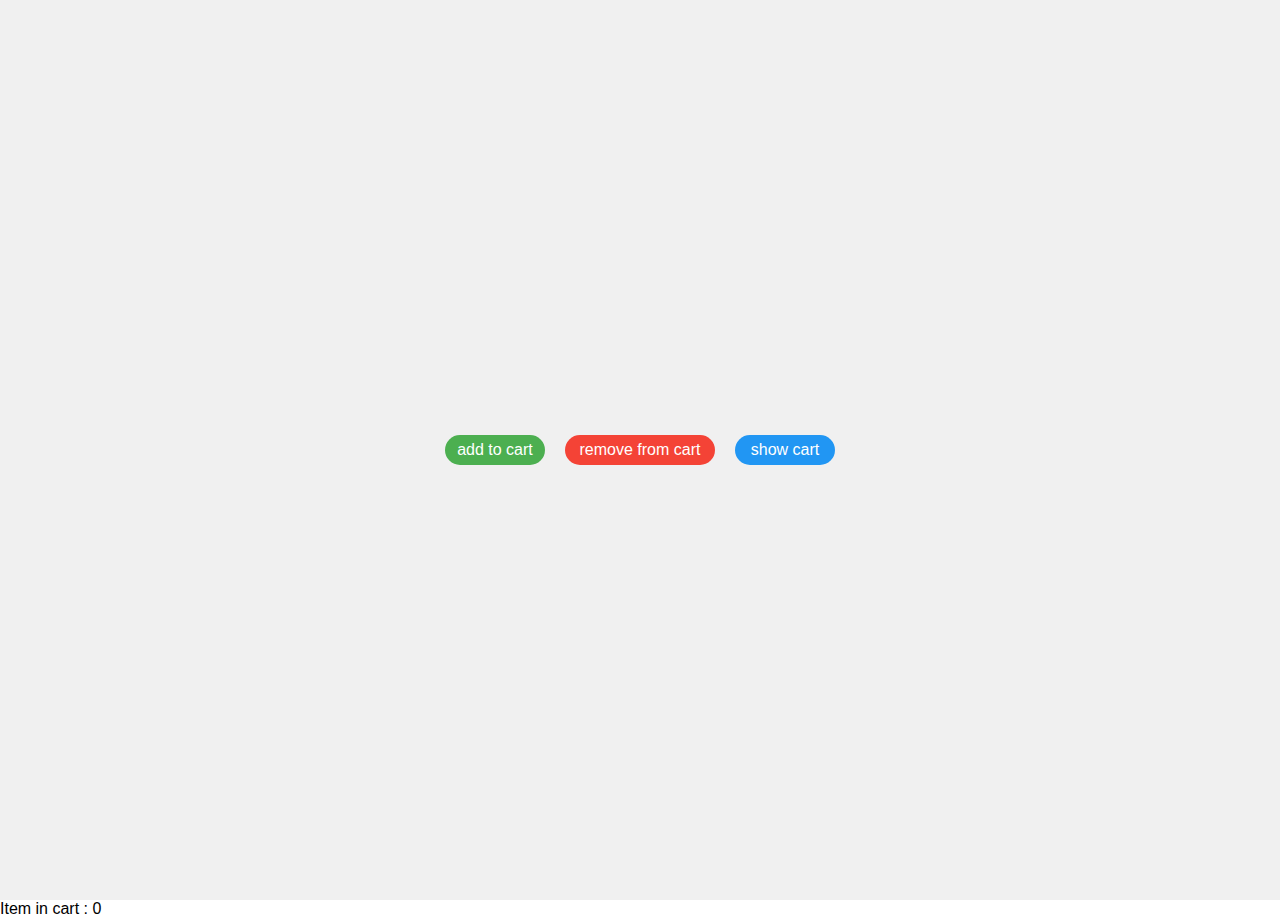
<file: index.html>
<!DOCTYPE html>
<html lang="en">
  <head>
    <meta charset="UTF-8" />
    <meta name="viewport" content="width=device-width, initial-scale=1.0" />
    <title>Document</title>
    <link rel="stylesheet" href="style.css" />
  </head>
  <body>
    <div class="cont">
      <button type="button" id="add" onclick="add()">add to cart</button>
      <button type="button" id="remove" onclick="remove()">
        remove from cart
      </button>
      <button type="button" id="show" onclick="show()">show cart</button>
    </div>
    <p id="">Item in cart : 0</p>

    <script src="script.js"></script>
  </body>
</html>
</file>
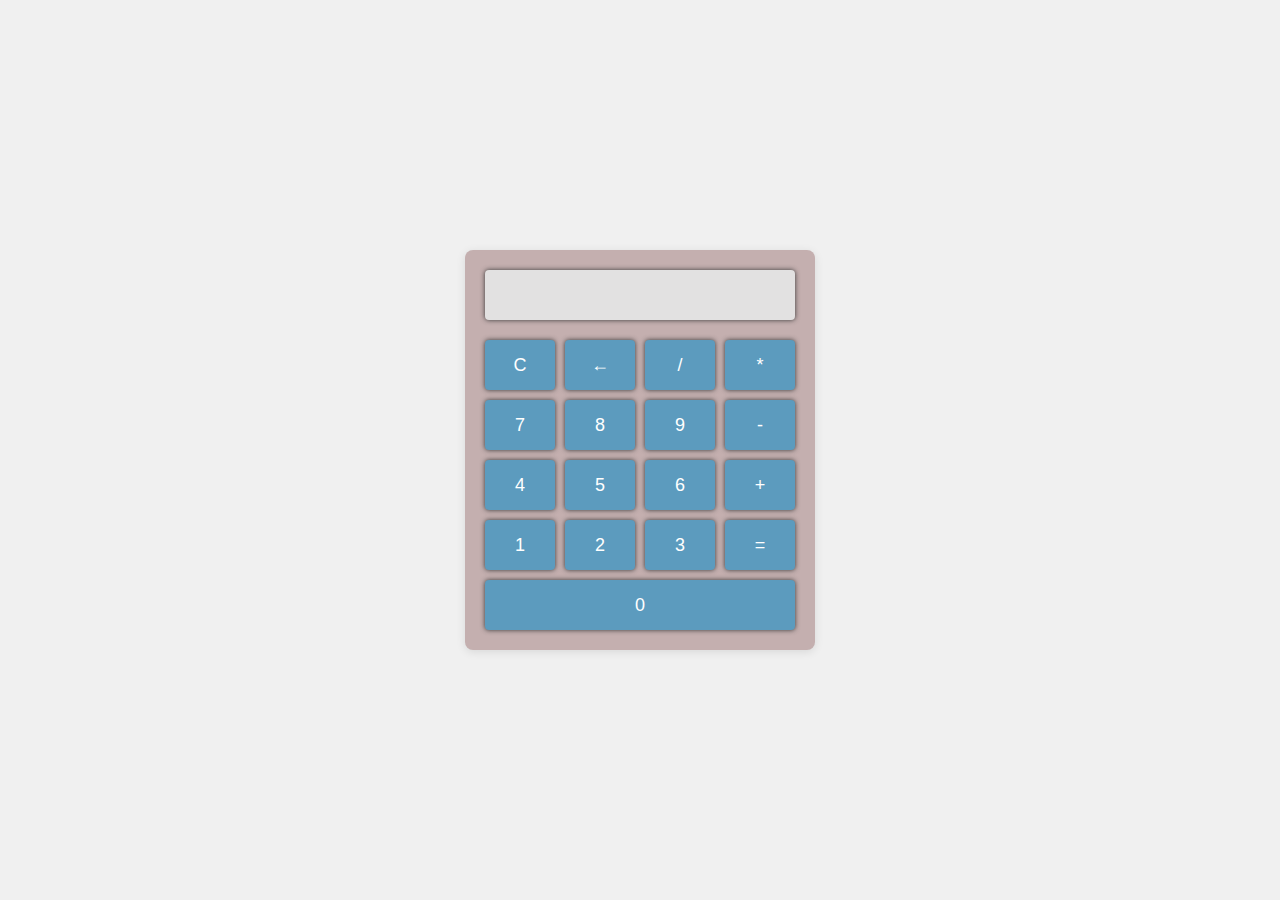
<file: calculator/index.html>
<!DOCTYPE html>
<html lang="en">
  <head>
    <meta charset="UTF-8" />
    <meta name="viewport" content="width=device-width, initial-scale=1.0" />
    <title>Document</title>
    <link rel="stylesheet" href="style.css" />
  </head>
  <body>
    <div class="cont">
      <div id="display">
        <input type="text" id="result" name="result" />
      </div>
      <div id="bot">
        <button class="btn" id="clear" onclick="clearDisplay()">C</button>
        <button class="btn" id="backspace" onclick="backspace()">←</button>
        <button class="btn" id="divide" onclick="updateDisplay('/')">/</button>
        <button class="btn" id="multiply" onclick="updateDisplay('*')">
          *
        </button>
        <button class="btn" id="seven" onclick="updateDisplay(7)">7</button>
        <button class="btn" id="eight" onclick="updateDisplay(8)">8</button>
        <button class="btn" id="nine" onclick="updateDisplay(9)">9</button>
        <button class="btn" id="subtract" onclick="updateDisplay('-')">
          -
        </button>
        <button class="btn" id="four" onclick="updateDisplay(4)">4</button>
        <button class="btn" id="five" onclick="updateDisplay(5)">5</button>
        <button class="btn" id="six" onclick="updateDisplay(6)">6</button>
        <button class="btn" id="add" onclick="updateDisplay('+')">+</button>
        <button class="btn" id="one" onclick="updateDisplay(1)">1</button>
        <button class="btn" id="two" onclick="updateDisplay(2)">2</button>
        <button class="btn" id="three" onclick="updateDisplay(3)">3</button>
        <button class="btn equal" onclick="calculate()">=</button>
        <button class="btn zero" onclick="updateDisplay(0)">0</button>
      </div>
    </div>
    <script src="script.js"></script>
  </body>
</html>
</file>
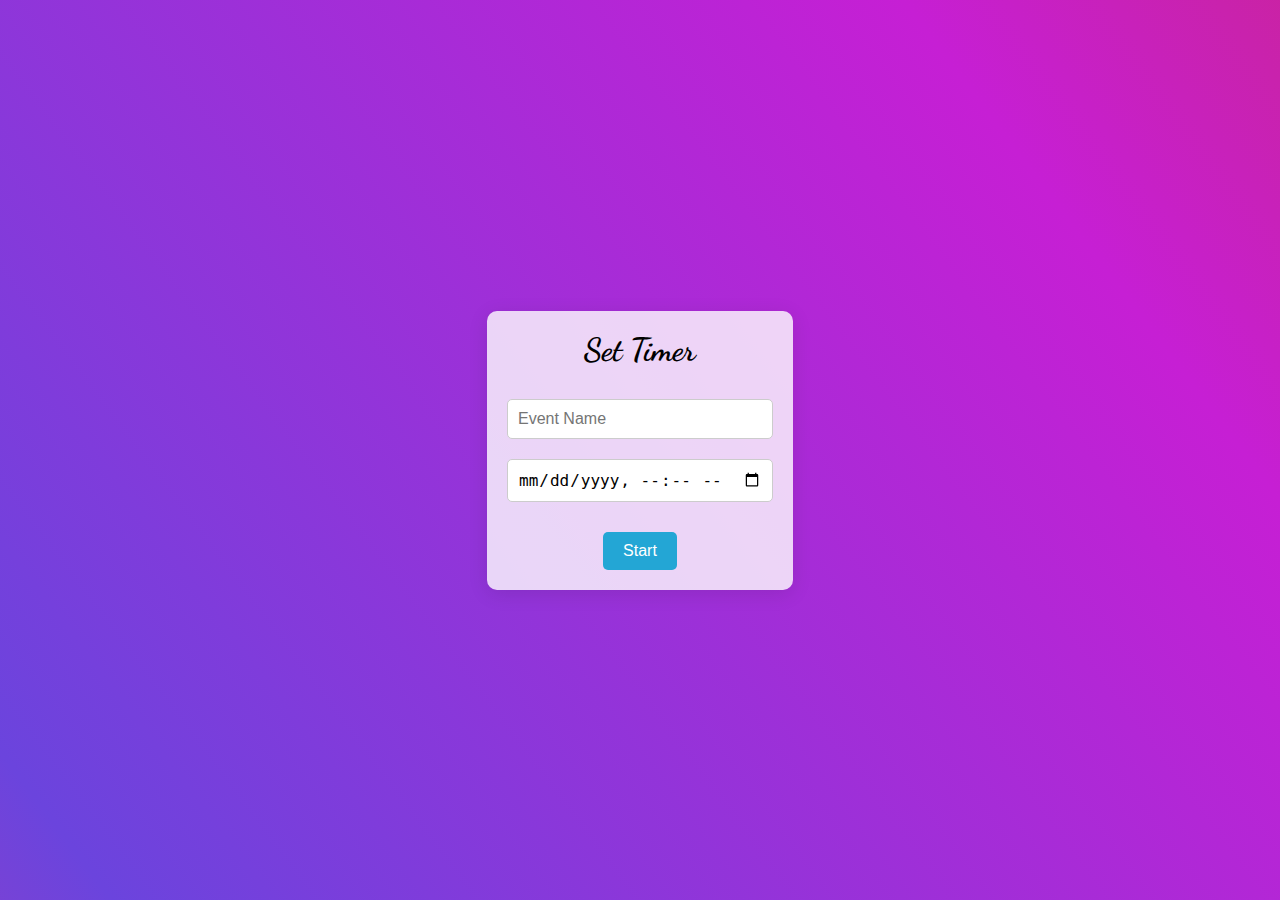
<file: Countdowntimer/index.html>
<!DOCTYPE html>
<html lang="en">

<head>
  <meta charset="UTF-8" />
  <meta name="viewport" content="width=device-width, initial-scale=1.0" />
  <title>Count Down Timer</title>
  <link rel="stylesheet" href="style.css" />
</head>

<body>
  <div class="container">
  <div class="setTimer">
    <h1>Set Timer</h1>
    <div class="eventDetails">
      <input type="text" name="eventName" id="eventName" placeholder="Event Name" />
      <input type="datetime-local" name="date-Time" id="date-Time" />
    
    </div>
    
    <button id="startButton" onclick="getdetails()">Start</button>
  </div>
  <div class="countdown">
    <h1 id="title">Countdown</h1>
    <div class="countdown-timer">
      <div class="cdisplay"> 
        <span id="days">00 Days</span>
        <span id="hours">00 Hours</span>
        <span id="minutes">00 Minutes</span>
        <span id="seconds">00 Seconds</span>
      </div>

      <button id="reset" type="reset" onclick="reset()">Reset</button>
    </div>
    </div>
    <script src="script.js"></script>
</body>

</html>
</file>
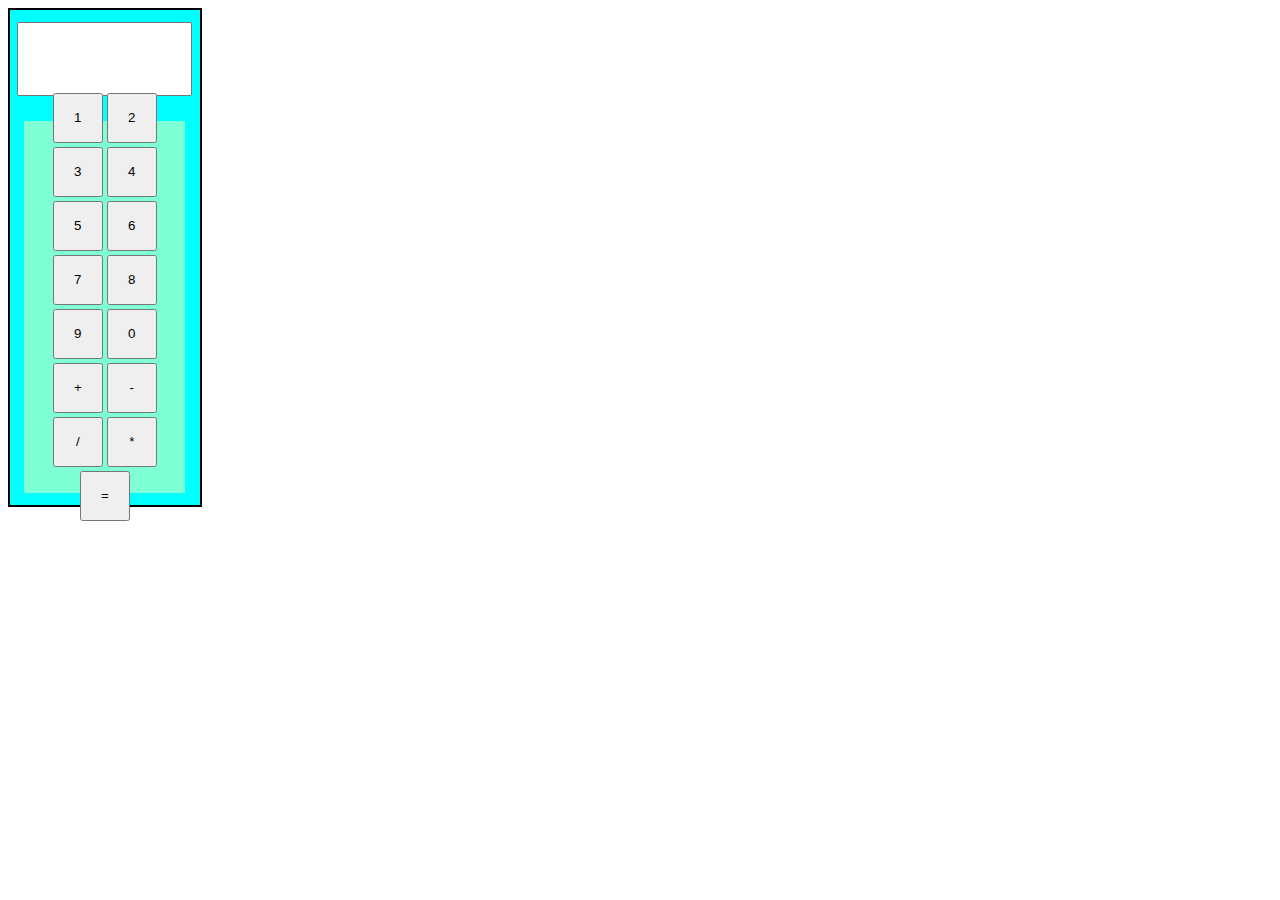
<file: JavaScript/index.html>
<!DOCTYPE html>
<html lang="en">
<head>
    <meta charset="UTF-8">
    <meta name="viewport" content="width=device-width, initial-scale=1.0">
    <title>Document</title>
    <link rel="stylesheet" href="style.css">
</head>
<body>
    <div class="calculator">
        <input class="calinput">
        <div class="calbutton">
            
            <button class="num" onclick="val= val+'1';
document.querySelector('.calinput').value = val;">1</button>
            <button class="num">2</button>
            <button class="num">3</button>
            <button class="num">4</button>
            <button class="num">5</button>
            <button class="num">6</button>
            <button class="num">7</button>
            <button class="num">8</button>
            <button class="num">9</button>
            <button class="num">0</button>
            <button class="num">+</button>
            <button class="num">-</button>
            <button class="num">/</button>
            <button class="num">*</button>
            <button class="num">=</button>
        </div>
    </div>
   
    <script >
        let val='';
        document.querySelector('.calinput').value=val;
    </script>
</body>
</html>
</file>
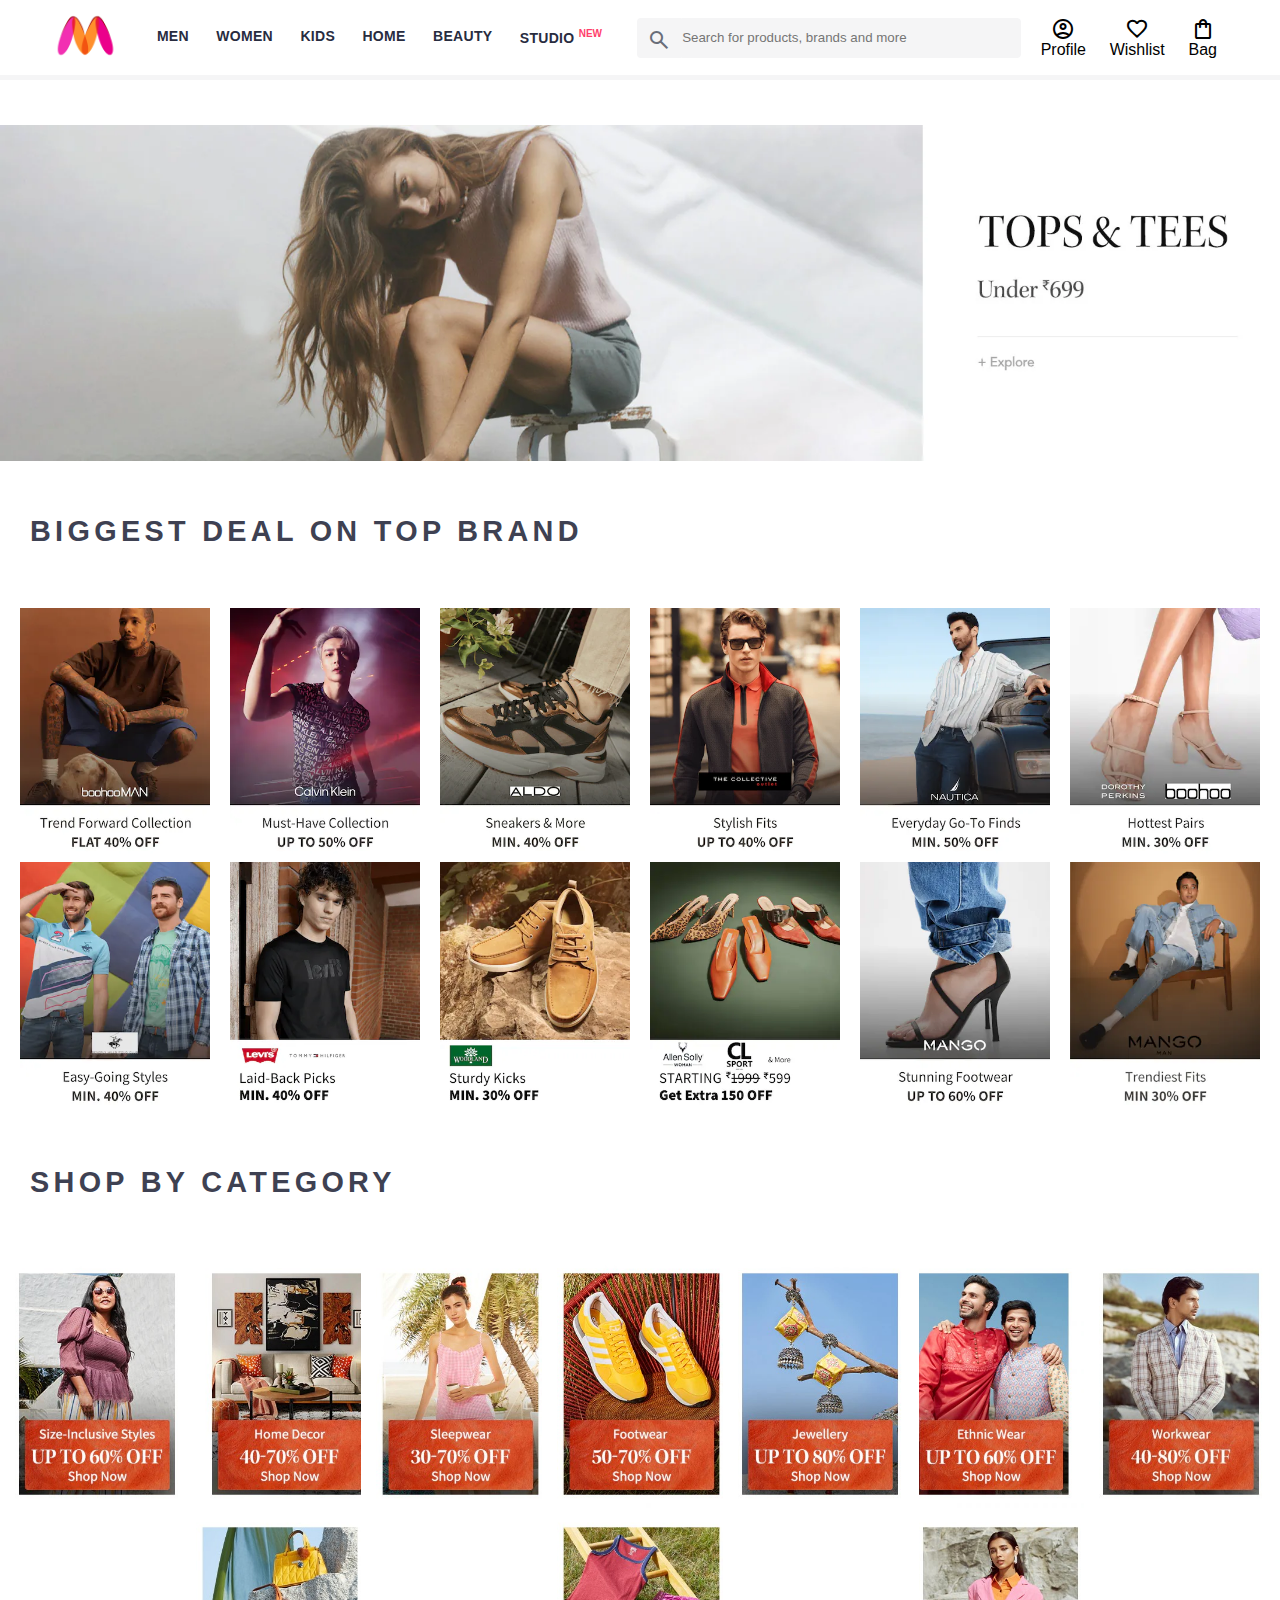
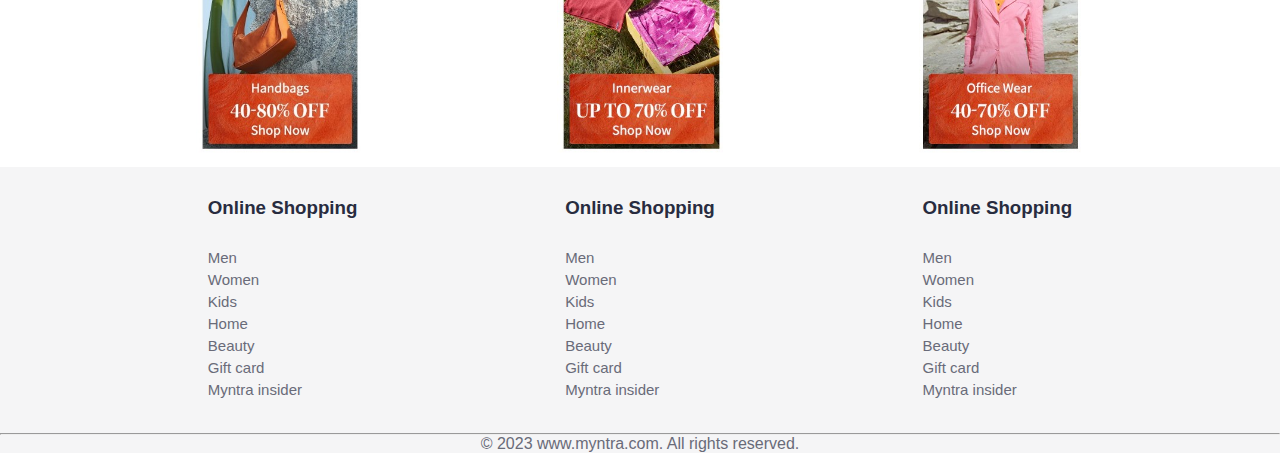
<file: Myntra_Clone/index.html>
<!DOCTYPE html>
<html lang="en">
<head>
    <meta charset="UTF-8">
    <meta name="viewport" content="width=device-width, initial-scale=1.0">
    <title>Document</title>
    <link rel="stylesheet" href="style.css">
    <link href="https://fonts.googleapis.com/css2?family=Material+Symbols+Outlined" rel="stylesheet" />

</head>
<body>
    
    <header>
        <!-- navbar -->
        
            <div class="logocontainer">
                <a href="#"><img class="myntralogo" src="./images/myntra_logo.webp" alt="Myntralogo"></a>
            </div>
            <nav class="navbar">
                <a href="/men">MEN</a>
                <a href="/women">WOMEN</a>
                <a href="/kids">KIDS</a>
                <a href="/home">HOME</a>
                <a href="/beauty">BEAUTY</a>
                <a href="/studio">STUDIO <sup>NEW</sup></a>
            </nav>
            <div class="searchbar">
                <span class="material-symbols-outlined searchicon">search</span>
                <input class="searchinput" placeholder="Search for products, brands and more">
            </div>
            <div class="actionbar">
                <div class="actioncontainer">
                    <span class="material-symbols-outlined">
                        account_circle
                        </span>
                    <span class="actionname">Profile</span>
                </div>
                <div class="actioncontainer">
                    <span class="material-symbols-outlined">
                        favorite
                        </span>
                    <span class="actionname">Wishlist</span>
                </div>
                <div class="actioncontainer">
                    <span class="material-symbols-outlined">
                        shopping_bag
                        </span>
                    <span class="actionname">Bag</span>
                </div>
            </div>

    </header>
    <main>
        <div class="bannercontainer">
            <img class="bannerimg" src="./images/banner.jpg" alt="banner">
        </div>
        <div class="catheading">Biggest deal on top brand</div>
        <div class="catitems">
            <a  href=""><img class="saleitem" src="./images/offers/1.png" alt=""></a>
            <a  href=""><img class="saleitem" src="./images/offers/2.png" alt=""></a>
            <a  href=""><img class="saleitem" src="./images/offers/3.png" alt=""></a>
            <a  href=""><img class="saleitem" src="./images/offers/4.png" alt=""></a>
            <a  href=""><img class="saleitem" src="./images/offers/5.png" alt=""></a>
            <a  href=""><img class="saleitem" src="./images/offers/6.png" alt=""></a>
            <a  href=""><img class="saleitem" src="./images/offers/7.png" alt=""></a>
            <a  href=""><img class="saleitem" src="./images/offers/8.png" alt=""></a>
            <a  href=""><img class="saleitem" src="./images/offers/9.png" alt=""></a>
            <a  href=""><img class="saleitem" src="./images/offers/10.png" alt=""></a>
            <a  href=""><img class="saleitem" src="./images/offers/11.png" alt=""></a>
            <a  href=""><img class="saleitem" src="./images/offers/12.png" alt=""></a>
        </div>
        <div class="catheading">Shop by category</div>
        <div class="catitems">
            <a  href=""><img class="saleitem" src="./images/categories/1.jpg" alt=""></a>
            <a  href=""><img class="saleitem" src="./images/categories/2.jpg" alt=""></a>
            <a  href=""><img class="saleitem" src="./images/categories/3.jpg" alt=""></a>
            <a  href=""><img class="saleitem" src="./images/categories/4.jpg" alt=""></a>
            <a  href=""><img class="saleitem" src="./images/categories/5.jpg" alt=""></a>
            <a  href=""><img class="saleitem" src="./images/categories/6.jpg" alt=""></a>
            <a  href=""><img class="saleitem" src="./images/categories/7.jpg" alt=""></a>
            <a  href=""><img class="saleitem" src="./images/categories/8.jpg" alt=""></a>
            <a  href=""><img class="saleitem" src="./images/categories/9.jpg" alt=""></a>
            <a  href=""><img class="saleitem" src="./images/categories/10.jpg" alt=""></a>
            
        </div>
    </main>
    <footer>
        <div class="footercontainer">
            <div class="footercolumn">
                <h3>Online Shopping</h3>
            <a href="/men">Men</a>
            <a href="/women">Women</a>
            <a href="/kids">Kids</a>
            <a href="/home">Home</a>
            <a href="/beauty">Beauty</a>
            <a href="/studio">Gift card</a>
            <a href="/studio">Myntra insider</a>
            </div>
            <div class="footercolumn">
                <h3>Online Shopping</h3>
            <a href="/men">Men</a>
            <a href="/women">Women</a>
            <a href="/kids">Kids</a>
            <a href="/home">Home</a>
            <a href="/beauty">Beauty</a>
            <a href="/studio">Gift card</a>
            <a href="/studio">Myntra insider</a>
            </div>
            <div class="footercolumn">
                <h3>Online Shopping</h3>
            <a href="/men">Men</a>
            <a href="/women">Women</a>
            <a href="/kids">Kids</a>
            <a href="/home">Home</a>
            <a href="/beauty">Beauty</a>
            <a href="/studio">Gift card</a>
            <a href="/studio">Myntra insider</a>
            </div>
            
          
        </div>
        
        
        
    </footer>
    <hr>
    <div class="copyright">
        © 2023 www.myntra.com. All rights reserved.
    </div>
   
   
    
</body>
</html>
</file>
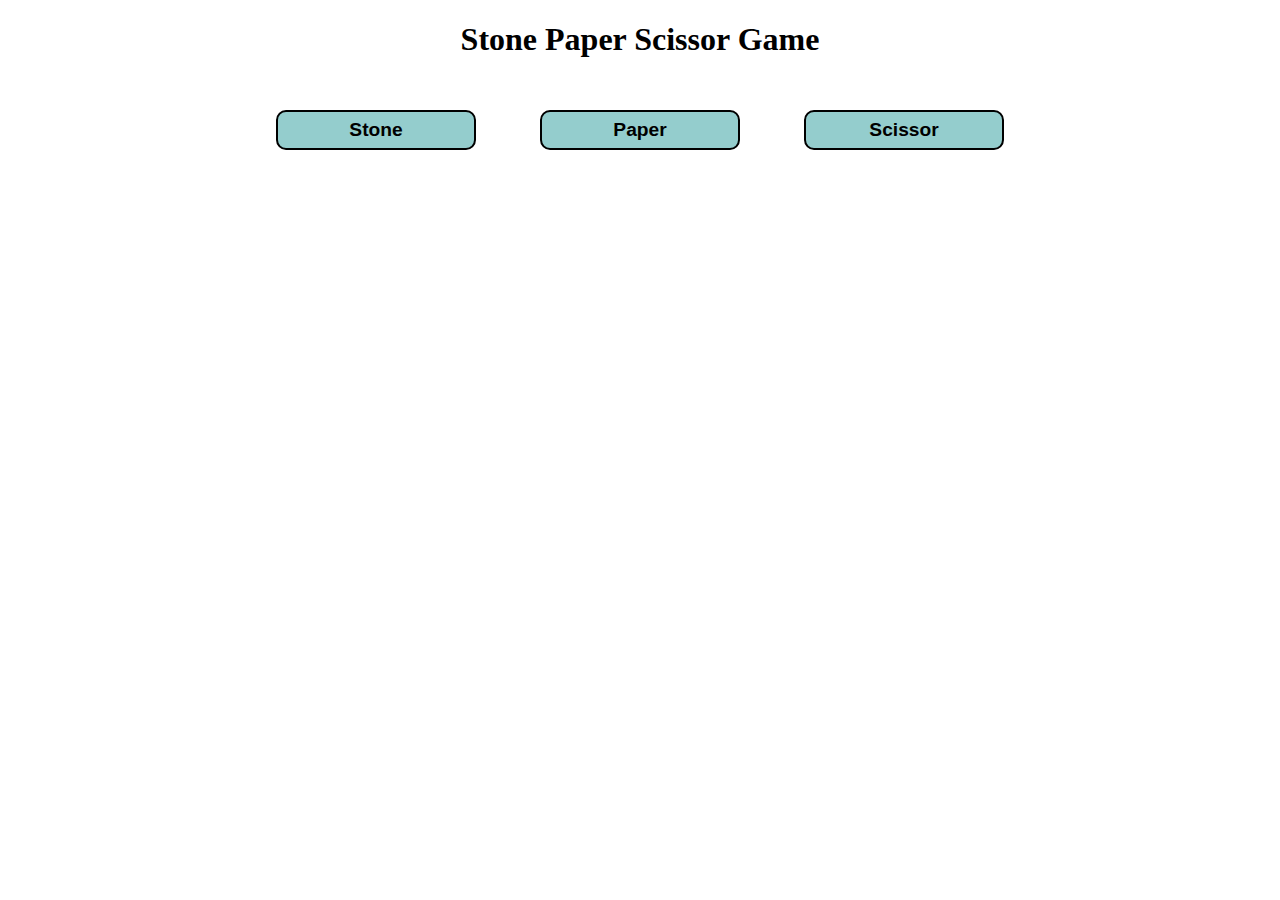
<file: stonePaperscissor/index.html>
<!DOCTYPE html>
<html lang="en">
<head>
    <meta charset="UTF-8">
    <meta name="viewport" content="width=device-width, initial-scale=1.0">
    <title>Document</title>
    <style>
        body{
            text-align: center;
        }
        .playbutton{
            height: 40px;
            width: 200px;
            border: solid black 2px;
            margin: 30px;
            border-radius: 10px;
            background-color: rgb(148, 205, 205);
            font-weight: 700;
            font-size: larger;
        }
        .playbutton:hover{
            transform: scale(1.1);
        }
        .playbutton:active{
            background-color: chartreuse;
        }
    </style>
</head>
<body>
    <h1>Stone Paper Scissor Game</h1>
    <button class="playbutton" onclick="let compChoice = genrateCompChoice(); let result = whoWin('stone', compChoice); showResult('stone', compChoice, result);">Stone</button>

    <button class="playbutton" onclick="compChoice = genrateCompChoice(); result = whoWin('paper', compChoice); showResult('paper', compChoice, result);">Paper</button>
    <button class="playbutton" onclick="compChoice = genrateCompChoice(); result = whoWin('scissor', compChoice); showResult('scissor', compChoice, result);">Scissor</button>

</body>
<script>
    let scorestr=localStorage.getItem('score');
    let overall = JSON.parse(scorestr) || {
        win : 0,
        loss: 0,
        tie :0 ,
       
    };
    overall.displayScore= function(){
        return `No of matches Won:${this.win}, Lost:${this.loss}, Tie: ${this.tie}`;
    }
        
      
   
   
   function genrateCompChoice(){
    let n = Math.random() * 3;
    if (n >= 0 && n < 1) {
        return 'stone';
    } else if (n >= 1 && n < 2) {
        return 'paper';
    } else {
        return 'scissor';
    }
}

    function whoWin(userMove, computerMove) {
    if (userMove === computerMove) {
        overall.tie++;
        return "It's a tie.";

    }
    if (
        (userMove === 'stone' && computerMove === 'scissor') ||
        (userMove === 'paper' && computerMove === 'stone') ||
        (userMove === 'scissor' && computerMove === 'paper')
    ) {
        overall.win++;
        return "User has won.";
    } else {
        overall.loss++
        return "Computer has won.";
    }
}

    function showResult(userMove, computerMove, result) {

      alert(`You have chosen ${userMove}. Computer choice is ${computerMove} and ${result} 

      ${overall.displayScore()}`)
      
      localStorage.setItem('score',JSON.stringify(overall))
      
    }
   

</script>
</html>
</file>
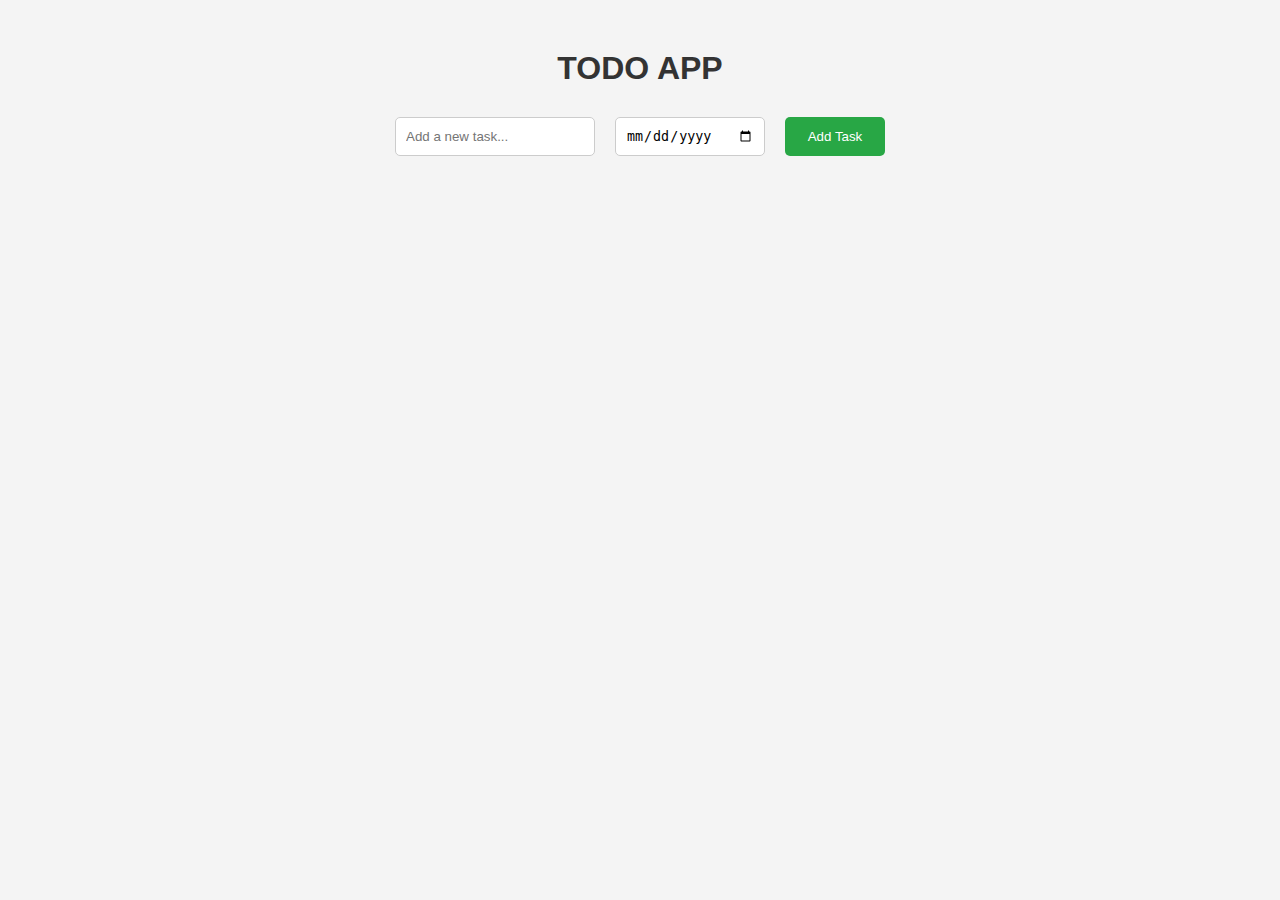
<file: TodoApp/index.html>
<!DOCTYPE html>
<html lang="en">
  <head>
    <meta charset="UTF-8" />
    <meta name="viewport" content="width=device-width, initial-scale=1.0" />

    <link
      rel="shortcut icon"
      href="https://icons.veryicon.com/png/o/business/vscode-program-item-icon/todo-2.png"
      type="image/x-icon"
    />
    <title>TodoApp</title>
    <link rel="stylesheet" href="style.css" />
  </head>
  <body>
    <div class="container">
      <h1>TODO APP</h1>
      <div class="todocon">
        <input type="text" id="taskInput" placeholder="Add a new task..." />
        <input type="date" name="datetime" id="datetime" />
        <button id="addTaskButton" onclick="addtodo()">Add Task</button>
        <div class="todocontainer"></div>
      </div>
    </div>
    <script src="script.js"></script>
  </body>
</html>
</file>
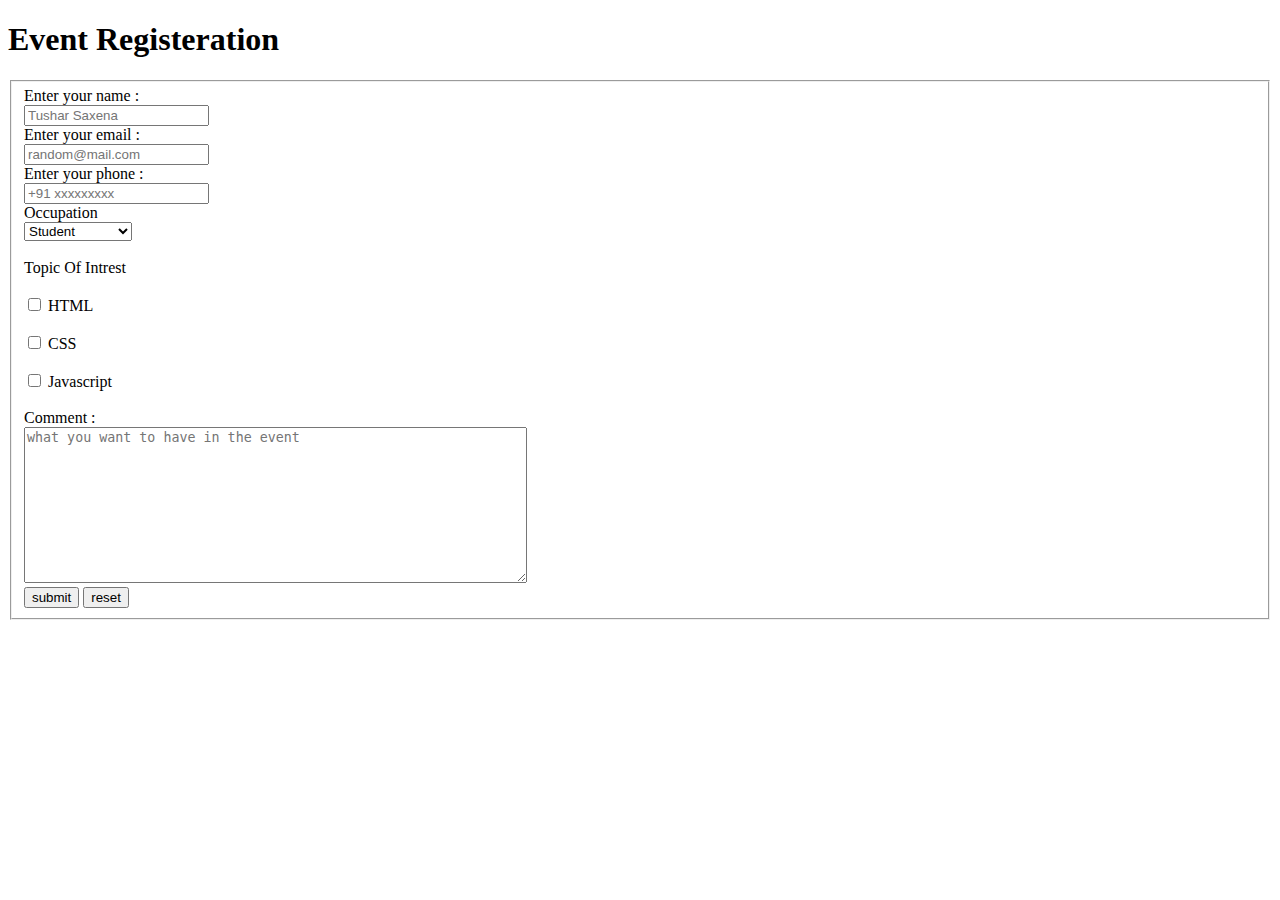
<file: scratch/evenreg.html>
<!DOCTYPE html>
<html lang="en">
<head>
    <meta charset="UTF-8">
    <meta name="viewport" content="width=device-width, initial-scale=1.0">
    <title>Document</title>
</head>
<body>
    <h1>Event Registeration</h1>
    <form action="">
        <fieldset>
    <label for="Fullname">Enter your name :</label>
    <br>
    <input type="text" name="Fullname" id="Fullname" placeholder="Tushar Saxena">
    <br>
    <label for="mail">Enter your email :</label>
    <br>
    <input type="email" name="mail" id="mail" placeholder="random@mail.com" >
    <br>
    <label for="phone">Enter your phone :</label>
    <br>
    <input type="text" name="phone" id="phone" placeholder="+91 xxxxxxxxx" >
    <br>
    <label for="occ">Occupation</label>
    <br>
    <select name="occ" id="occ">
        <option value="1">Student</option>
        <option value="2">Self Employed</option>
        <option value="3">Teacher</option>
    </select>
    <br>
    <br>
    <label for="">Topic Of Intrest</label>
    <br>
    <br>
    <input type="checkbox" name="HTML" id="HTML">
    <label for="HTML">HTML</label>
    <br>
    <br>
    <input type="checkbox" name="CSS" id="CSS">
    <label for="CSS">CSS</label>
    <br>
    <br>
    <input type="checkbox" name="Javascript" id="Javascript">
    <label for="Javascript">Javascript</label>
    <br>
    <br>
    <label for="comment">Comment :</label>
    <br>
    <textarea name="comment" id="comment" cols="60" rows="10" placeholder="what you want to have in the event"></textarea>
    <br>
    <button type="submit">submit</button> <button type="reset">reset</button>
    </fieldset>
    </form>
</body>
</html>
</file>
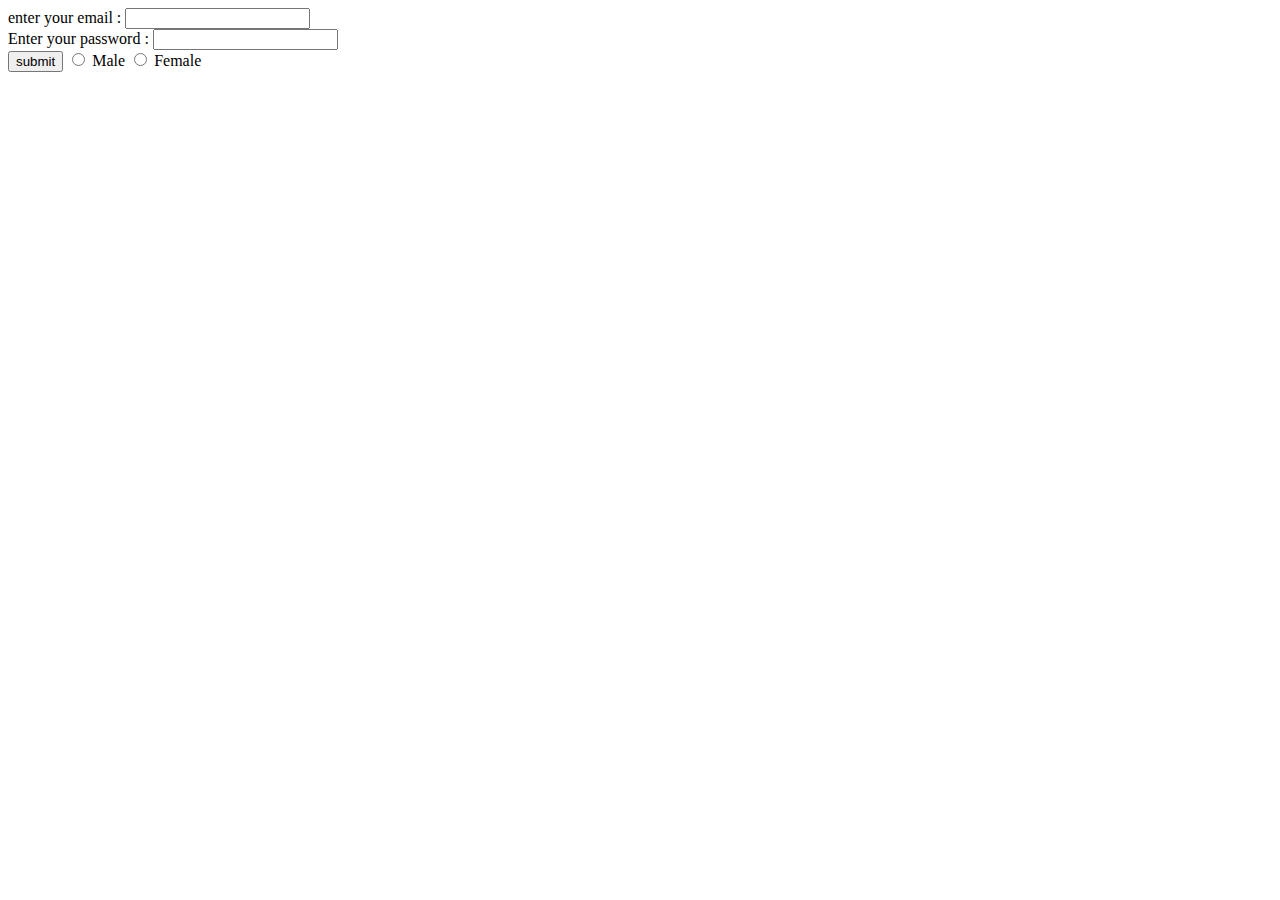
<file: scratch/form.html>
<!DOCTYPE html>
<html lang="en">
<head>
    <meta charset="UTF-8">
    <meta name="viewport" content="width, initial-scale=1.0">
    <title>Document</title>
</head>
<body>
    <form >
         <label for="email">enter your email :</label>
        <input type="email" name="elu" id="email">
       
        <br>
        <label for="password">Enter your password :</label>
        <input type="password" name="password" id="password">
        
        <br>
        <button type="submit">submit</button>
        <input type="radio" name="gender" id="m">
<label for="m">Male</label>
<input type="radio" name="gender" id="f">
<label for="f">Female</label>

    </form>
</body>
</html>
</file>
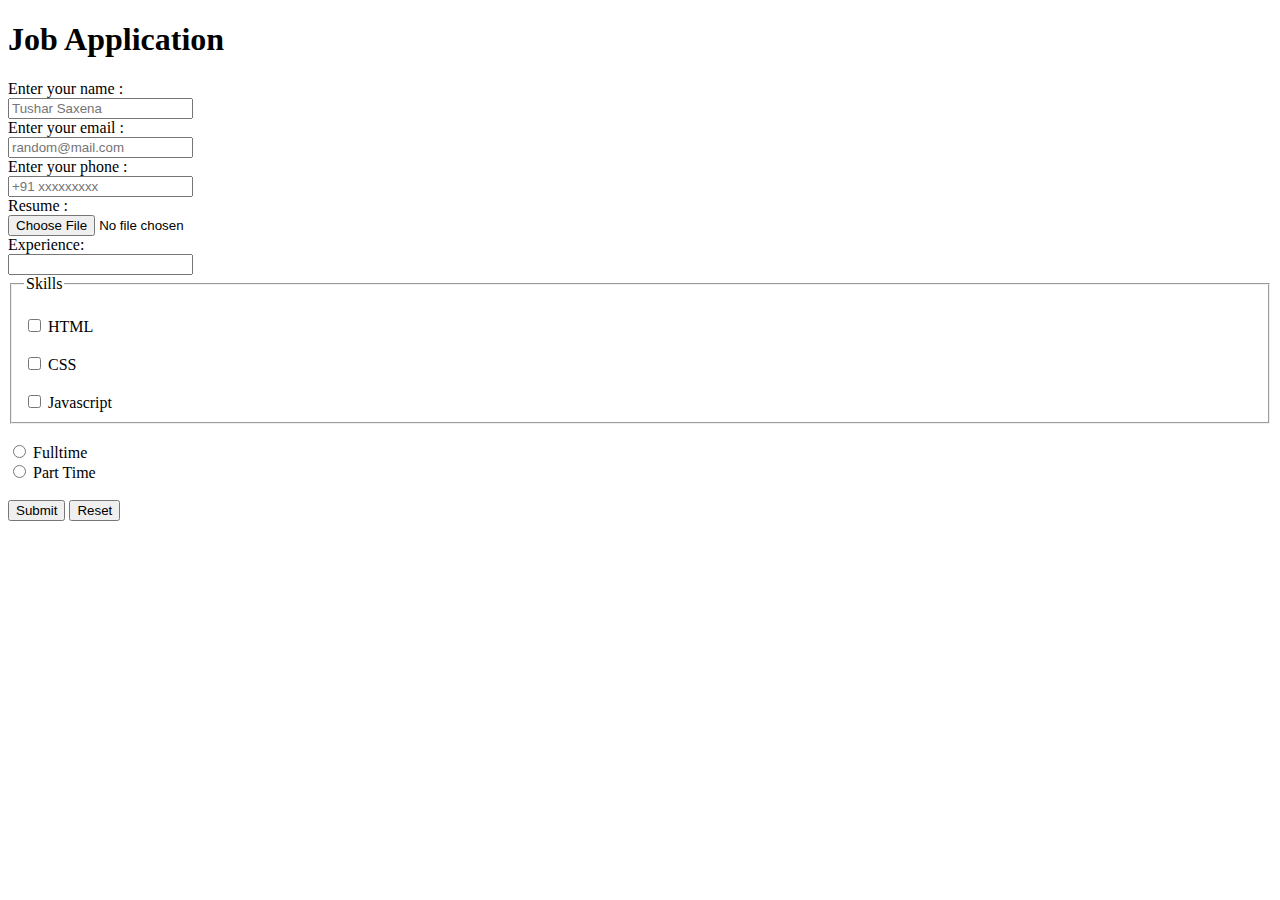
<file: scratch/JobApplication.html>
<!DOCTYPE html>
<html lang="en">
  <head>
    <meta charset="UTF-8" />
    <meta name="viewport" content="width=device-width, initial-scale=1.0" />
    <title>Document</title>
  </head>

  <body>
    <h1>Job Application</h1>
    <form action="">
      <label for="Fullname">Enter your name :</label>
      <br />
      <input
        type="text"
        name="Fullname"
        id="Fullname"
        placeholder="Tushar Saxena" />
      <br />
      <label for="mail">Enter your email :</label>
      <br />
      <input type="email" name="mail" id="mail" placeholder="random@mail.com" />
      <br />
      <label for="phone">Enter your phone :</label>
      <br />
      <input type="text" name="phone" id="phone" placeholder="+91 xxxxxxxxx" />
      <br />
      <label for="resume">Resume :</label>
      <br />
      <input type="file" name="resume" id="resume" />
      <br />
      <label for="Exper">Experience:</label>
      <br />
      <input type="number" name="Exper" id="Exper" />
      <fieldset>
        <legend>Skills</legend>
        <br />
        <input type="checkbox" name="HTML" id="HTML" />
        <label for="HTML">HTML</label>
        <br />
        <br />
        <input type="checkbox" name="CSS" id="CSS" />
        <label for="CSS">CSS</label>
        <br />
        <br />
        <input type="checkbox" name="Javascript" id="Javascript" />
        <label for="Javascript">Javascript</label>
        <br />
      </fieldset>
      <br>
      <input type="radio" name="gender" id="fulltime" />
      <label for="fulltime">Fulltime</label>
      <br>
      <input type="radio" name="gender" id="parttime" />
      <label for="parttime">Part Time</label>
      <br>
      <br>
      <button type="submit">Submit</button>
      <button type="reset">Reset</button>
    </form>
  </body>
</html>
</file>
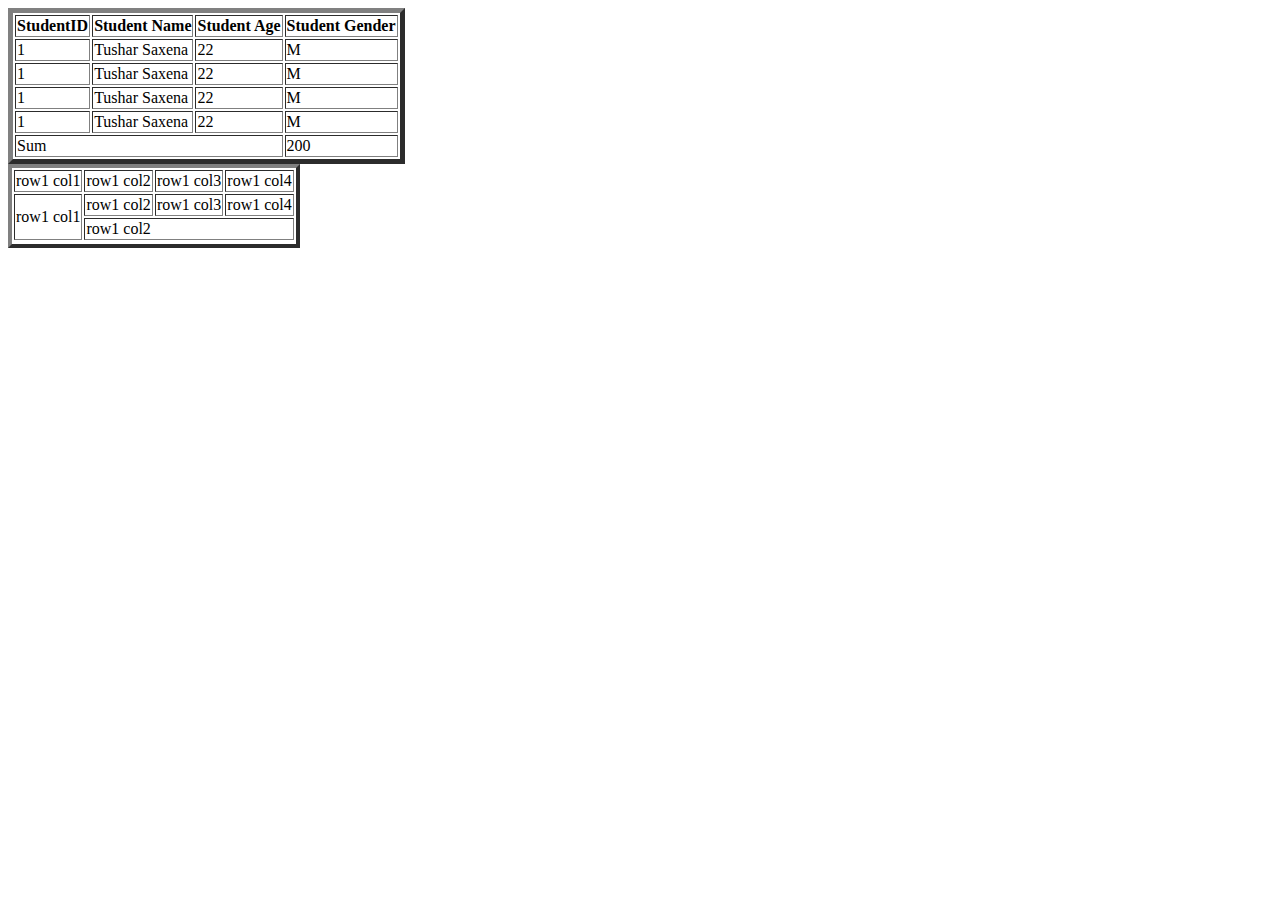
<file: scratch/table.html>
<!DOCTYPE html>
<html lang="en">
<head>
    <meta charset="UTF-8">
    <meta name="viewport" content="width=device-width, initial-scale=1.0">
    <title>Document</title>
</head>
<body>
    <table border="5">
        <thead>
        <th>StudentID</th>
        <th>Student Name</th>
        <th>Student Age</th>
        <th>Student Gender </th>
        </thead>
        <tbody>
            <tr>
                <td>1</td>
                <td>Tushar Saxena</td>
                <td>22</td>
                <td>M</td>
            </tr>
            <tr>
                <td>1</td>
                <td>Tushar Saxena</td>
                <td>22</td>
                <td>M</td>
            </tr>
            <tr>
                <td>1</td>
                <td>Tushar Saxena</td>
                <td>22</td>
                <td>M</td>
            </tr>
            <tr> 
                <td>1</td>
                <td>Tushar Saxena</td>
                <td>22</td>
                <td>M</td>
            </tr>


        </tbody>
        <tfoot>
            <tr>
                <td colspan="3">Sum</td>
                <td>200</td>
            </tr>
        </tfoot>
    </table>
    <table border="4">
       <tr>
        <td>row1 col1</td>
        <td>row1 col2</td>
        <td>row1 col3</td>
        <td>row1 col4</td>
       </tr>
       <tr>
        <td rowspan="2">row1 col1</td>
        <td>row1 col2</td>
        <td>row1 col3</td>
        <td>row1 col4</td>
       </tr>
       <tr>
        <td colspan="3">row1 col2</td>
        
       </tr>
       <tr></tr>
    </table>
</body>
</html>
</file>
<file: style.css>
* {
  margin: 0;
  padding: 0;
  box-sizing: border-box;
  font-family: Arial, sans-serif;
}
.cont {
  width: 100%;
  height: 100vh;
  display: flex;
  justify-content: center;
  align-items: center;
  background-color: #f0f0f0;
  gap: 20px;
}
#add {
  width: 100px;
  height: 30px;
  background-color: #4caf50;
  color: white;
  border: none;
  border-radius: 50px;
  cursor: pointer;
  font-size: 16px;
  transition: all 0.3s ease;
}
#add:hover {
  background-color: #45a049;
  transform: scale(1.1);
}
#add:active {
  background-color: #3e8e41;
  transform: scale(0.9);
}
#remove {
  width: 150px;
  height: 30px;
  background-color: #f44336;
  color: white;
  border: none;
  border-radius: 50px;
  cursor: pointer;
  font-size: 16px;
  transition: all 0.3s ease;
}
#remove:hover {
  background-color: #e53935;
  transform: scale(1.1);
}
#remove:active {
  background-color: #d32f2f;
  transform: scale(0.9);
}
#show {
  width: 100px;
  height: 30px;
  background-color: #2196f3;
  color: white;
  border: none;
  border-radius: 50px;
  cursor: pointer;
  font-size: 16px;
  transition: all 0.3s ease;
}
#show:hover {
  background-color: #1976d2;
  transform: scale(1.1);
}
#show:active {
  background-color: #1565c0;
  transform: scale(0.9);
}
</file>
<file: calculator/style.css>
* {
  margin: 0;
  padding: 0;
  box-sizing: border-box;
}
body {
  font-family: 'Arial', sans-serif;
  background-color: #f0f0f0;
  color: #333;
  display: flex;
  justify-content: center;
  align-items: center;
  height: 100vh;
}
.cont {
  max-width: 100vh;
  display: flex;
  flex-direction: column;
  place-content: center;
  place-items: center;
  margin: 50px auto;
  padding: 20px;
  background-color: #c4afaf;
  border-radius: 8px;
  box-shadow: 0 2px 10px rgba(0, 0, 0, 0.1);
}
#result {
  width: 100%;
  height: 50px;
  font-size: 24px;
  text-align: right;
  border: none;
  border-radius: 4px;
  background-color: #e2e1e1;
  margin-bottom: 20px;
  box-shadow: #333 0px 0px 5px;
}
#bot {
  width: 100%;
  display: grid;
  grid-template-columns: repeat(4, 1fr);
  gap: 10px;
}
button {
  width: 100%;
  height: 50px;
  font-size: 18px;
  border: none;
  border-radius: 4px;
  background-color: #5c9bbe;
  color: white;
  cursor: pointer;
  box-shadow: #333 0px 0px 5px;
}
.zero {
  grid-column: span 4;
}

button:hover {
  background-color: #395a5a;
}
button:active {
  background-color: #788c97;
}
</file>
<file: Countdowntimer/style.css>
@import url('https://fonts.googleapis.com/css2?family=Dancing+Script:wght@400..700&display=swap');
@import url('https://fonts.googleapis.com/css2?family=Bitcount+Grid+Double:wght@100..900&display=swap');
* {
  margin: 0;
  padding: 0;
  box-sizing: border-box;
}
body {
  font-family: Arial, sans-serif;
  background: linear-gradient(
    53deg,
    #fe3387,
    #6b44dd,
    #c61fd4,
    #d42d1f,
    #ddeb48
  );
  background-size: 300% 300%;
  animation: gradient-animation 30s ease infinite;
  height: 100vh;
}
@keyframes gradient-animation {
  0% {
    background-position: 0% 50%;
  }
  50% {
    background-position: 100% 50%;
  }
  100% {
    background-position: 0% 50%;
  }
}
.container {
  display: flex;
  justify-content: center;
  align-items: center;
  height: 100%;
}
.setTimer {
  font-family: 'Dancing Script', cursive;

  font-style: normal;
  text-align: center;
  background-color: rgba(255, 255, 255, 0.8);
  padding: 20px;
  border-radius: 10px;
  box-shadow: 0 4px 20px rgba(0, 0, 0, 0.1);
  width: auto;
  transition: transform 0.3s ease;

  margin: 20px;
}
.setTimer:hover {
  transform: scale(1.05);
}
#date-Time {
  width: 100%;
  padding: 10px;
  border: 1px solid #ccc;
  border-radius: 5px;
  margin-bottom: 10px;
  font-size: 16px;
}
.eventDetails {
  display: flex;
  flex-direction: column;
  gap: 10px;
  margin-top: 30px;
}
#eventName {
  width: 100%;
  padding: 10px;
  border: 1px solid #ccc;
  border-radius: 5px;
  margin-bottom: 10px;
  font-size: 16px;
}

#startButton {
  background-color: #23a6d5;
  color: white;
  padding: 10px 20px;
  border: none;
  border-radius: 5px;
  cursor: pointer;
  font-size: 16px;
  margin-top: 20px;
}
#startButton:hover {
  background-color: #1a8bbf;
}

.countdown {
  display: none;
  font-family: 'Dancing Script', cursive;
  font-style: normal;
  text-align: center;
  background-color: rgba(255, 255, 255, 0.8);
  padding: 20px;
  border-radius: 10px;
  box-shadow: 0 4px 20px rgba(0, 0, 0, 0.1);
  width: auto;
}

.countdown h1 {
  font-size: 2rem;
  margin-bottom: 10px;
}
.cdisplay {
  margin-top: 30px;
  display: flex;
  justify-content: center;
  align-items: center;
  flex-direction: row;
  gap: 15px;
}
.cdisplay span {
  font-family: 'Bitcount Grid Double', system-ui;
  font-optical-sizing: auto;

  font-style: normal;
  font-variation-settings: 'slnt' 0, 'CRSV' 0.5, 'ELSH' 0, 'ELXP' 0;

  font-size: 1.5rem;
  font-weight: bold;
  color: #333;
  padding: 10px;
  border-radius: 5px;
  /* background-color: rgba(255, 255, 255, 0.8); */
  box-shadow: 0 2px 10px rgba(0, 0, 0, 0.1);
}
#reset {
  margin-top: 30px;
  background-color: #d42d1f;
  color: white;
  padding: 10px 20px;
  border: none;
  border-radius: 5px;
  cursor: pointer;
  font-size: 16px;
}
#reset:hover {
  background-color: #b21f1f;
}
</file>
<file: JavaScript/style.css>
.calculator{
    height: 55vh;
    width: 15%;
    border: 2px solid black;
    background-color: aqua;
    display: flex;
    justify-content: space-around;
   align-items: center;
   flex-direction: column;

}
.calinput{
    width: 90%;
    height: 70px;
    padding: 0px;
    font-size: 20px;
}
.calbutton{
    height:75%;
    width: 85%;
    background-color: aquamarine;
   display: flex;
   flex-wrap: wrap;
   justify-content: center;
   align-items: center;
   align-content: center;
}
.num{
    height: 50px;
    width: 50px;margin: 2px;
}
</file>
<file: Myntra_Clone/style.css>
*{
    margin: 0;
    padding: 0;
    font-family: Assistant, -apple-system, BlinkMacSystemFont, Segoe UI, Roboto, Helvetica, Arial, sans-serif;
    box-sizing: border-box;
   
}
body{
    overflow-x: hidden;
}
header{
    display: flex;
    height: 80px;
  border-bottom: #f5f5f6 solid 5px;
    justify-content: space-between;
    align-items: center;
  
}
.myntralogo{
    height: 53px;

}
.logocontainer{
    margin-left: 4%;
}
.actionbar{
    margin-right: 4%;
}
.navbar{
    display: flex;
   min-width: 500px;
   justify-content: space-evenly;
}
.navbar a{
    text-align: center;
    text-decoration: none;
    font-size: 14px;
    letter-spacing: .3px;
    color: #282c3f;
    border-bottom: none;
    -webkit-transition: left .2s ease-out, width .2s ease-out;
    transition: left .2s ease-out, width .2s ease-out;
    font-weight: 700;
    text-transform: uppercase;
    padding: 28px 0;
    border-bottom:2px solid #fff;
}
.navbar a:hover{
    border-bottom:2px solid #ff3f6c;
}

.navbar a sup{
    font-size: 10px;
    letter-spacing: normal;
    text-align: left;
    color: #ff3f6c;
}
.searchbar{
height: 40px;
min-width: 200px;
width: 30%;
display: flex;
align-items: center;
}
.searchicon{
    box-sizing: content-box;
    padding: 10px;
height: 20px;
color: #696e79;
    background: #f5f5f6;
    font-weight: 300;
    border-radius: 4px 0 0 4px;
}
.searchinput{
    color: #696e79;
    background: #f5f5f6;
    border: 1px solid #f5f5f6;
    border-radius: 0 4px 4px 0;
    
    height: 40px;
    flex-grow: 1;


}
.actionbar{
    display: flex;
    min-width: 200px;
    justify-content: space-around;

}
.actioncontainer{
    display: flex;
    align-items: center;
    flex-direction: column;
  
}
.bannercontainer{
    margin: 45px 0;
}

.bannerimg{
    width: 100%;
    max-width: 100%;
    object-fit: cover;
    
}
.catheading{
    text-transform: uppercase;
    color: #3e4152;
    letter-spacing: .15em;
    font-size: 1.8em;
    margin: 50px 0 10px 30px;
    max-height: 5em;
    font-weight: 700;padding-bottom: 50px;
}
.catitems{
    display: flex;
    flex-wrap: wrap;
    justify-content: space-evenly;
}
.saleitem{
    height: 250px;
    max-width: 100%;
    object-fit: cover;
}
.footercontainer{
    padding: 30px 0 30px 0;
    background-color: #f5f5f6;
    display: flex;
    justify-content: space-evenly;
   
  

}
.footercolumn{
    
    display: flex;
    flex-direction: column;
   
}
.footercolumn h3{
    color: #282c3f;
    font-weight: 700;
    margin-bottom: 30px;
   
}
.footercolumn a{
    color: #696b79;
 
    font-size: 15px;
    text-decoration: none;
    padding-bottom: 5px;
 
    
}
.copyright{
    text-align: center;
    color: #696b79;
    background-color: #f5f5f6;
}
</file>
<file: TodoApp/style.css>
* {
  box-sizing: border-box;
  margin: 0;
  padding: 0;
}
body {
  font-family: Arial, sans-serif;
  background-color: #f4f4f4;
  color: #333;
}

.container {
  width: 100%;
  margin: auto;
  overflow: hidden;
  display: flex;
  flex-direction: column;
  place-items: center;
  gap: 30px;
}

h1 {
  text-align: center;
  margin-top: 50px;
  color: #333;
}
.todocon {
  display: grid;
  grid-template-columns: 200px 150px 100px;
  gap: 20px;
}
#taskInput {
  padding: 10px;
  border: 1px solid #ccc;
  border-radius: 5px;
}
#datetime {
  padding: 10px;
  border: 1px solid #ccc;
  border-radius: 5px;
}
#addTaskButton {
  padding: 10px 20px;
  background-color: #28a745;
  color: white;
  border: none;
  border-radius: 5px;
  cursor: pointer;
  transition: all 0.3s ease;
}
#addTaskButton:hover {
  background-color: #218838;
}
#addTaskButton:active {
  background-color: #1e7e34;
  transform: scale(0.98);
}
.allitem {
  display: grid;
  grid-template-columns: 200px 150px 100px;
  gap: 20px;
}
#delete {
  padding: 10px 20px;
  background-color: #a72828;
  color: white;
  border: none;
  border-radius: 5px;
  cursor: pointer;
  transition: all 0.3s ease;
}
#delete:hover {
  background-color: #a72828;
}
#delete:active {
  background-color: #a72828;
  transform: scale(0.9);
}
.todocontainer {
  display: flex;
  flex-direction: column;

  gap: 20px;
}
p {
  padding: 8px 12px;
  border: 1px solid #ddd;
  border-radius: 4px;
  font-size: 15px;
  color: #222;
  background: #fff;
  margin: 0;
  display: flex;
  align-items: center;
  box-shadow: 0 1px 2px rgba(0, 0, 0, 0.03);
}
</file>
